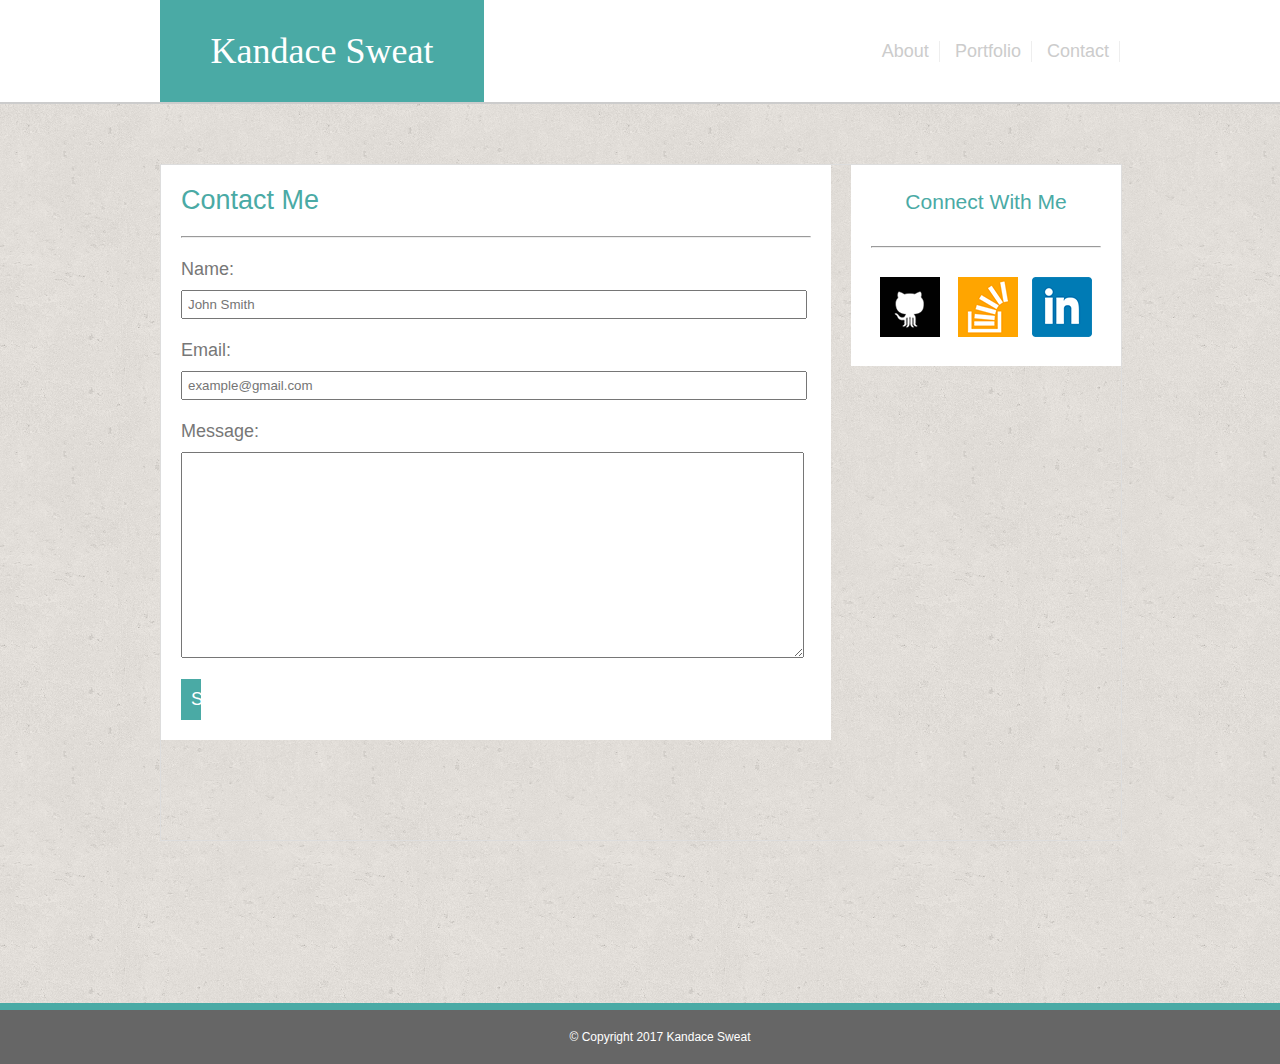
<file: contact.html>
<!--  -->

<!DOCTYPE html>
<html lang="en-us">

<head>
  <meta charset="UTF-8">
  <title>Kandace Sweat's Bio</title>

  <!-- path to css -->
  <link rel="stylesheet" type="text/css" href="assets/css/style.css">

</head>

<body>

    <!--header block -->
    <div class="header_block">
    <div id="wrapper">

      <header id="main_header">
        <h1>Kandace Sweat</h1>   
      </header>
    
      <!-- Navbar -->
      <nav> 
        <ul>
          <li><a href="index.html">About</a></li>
          <li><a href="portfolio.html">Portfolio</a></li>
          <li><a href="contact.html">Contact</a></li>
        </ul>
      </nav>
      </div>
    </div><!--/header_block-->



<div id="wrapper">


    <!--Main Content container-->
    <div id="content_container">
        <!-- section block 1 -->
        <section>
          <h2>Contact Me</h2>
          <br>
          <hr>
          <br>
         <form id="form">
         <label for="Name">Name:</label>
         <input type="text" id="name" placeholder="John Smith">

         <br>

         <label for="email">Email:</label>
         <input type="text" id="email" placeholder="example@gmail.com">

         <br>

         <label for="message">Message:</label>
         <textarea id="message"></textarea>

         <br>

         <input type="submit" id="submit">


         </form>

      </section>

      <aside>
          <h3> Connect With Me </h3>
          <hr id="social">
          <div class="social_icons">
            <!--Github-->
            <a href="https://github.com/klsweat">
              <div id="github"></div>
            </a>

            <a href="https://www.linkedin.com/in/kandacesweat">
              <div id="linkedin"></div>
            </a>

            <a href="http://stackoverflow.com/users/7425812/ksweat?tab=profile">
              <div id="stack"></div>
            </a>
          </div>
      </aside>

   

    </div><!--/content_container-->
    


  </div><!--/wrapper
   
  <!--footer-->
    <footer class="site-footer">
     © Copyright 2017 Kandace Sweat
    </footer>


</body>

</html>
</file>
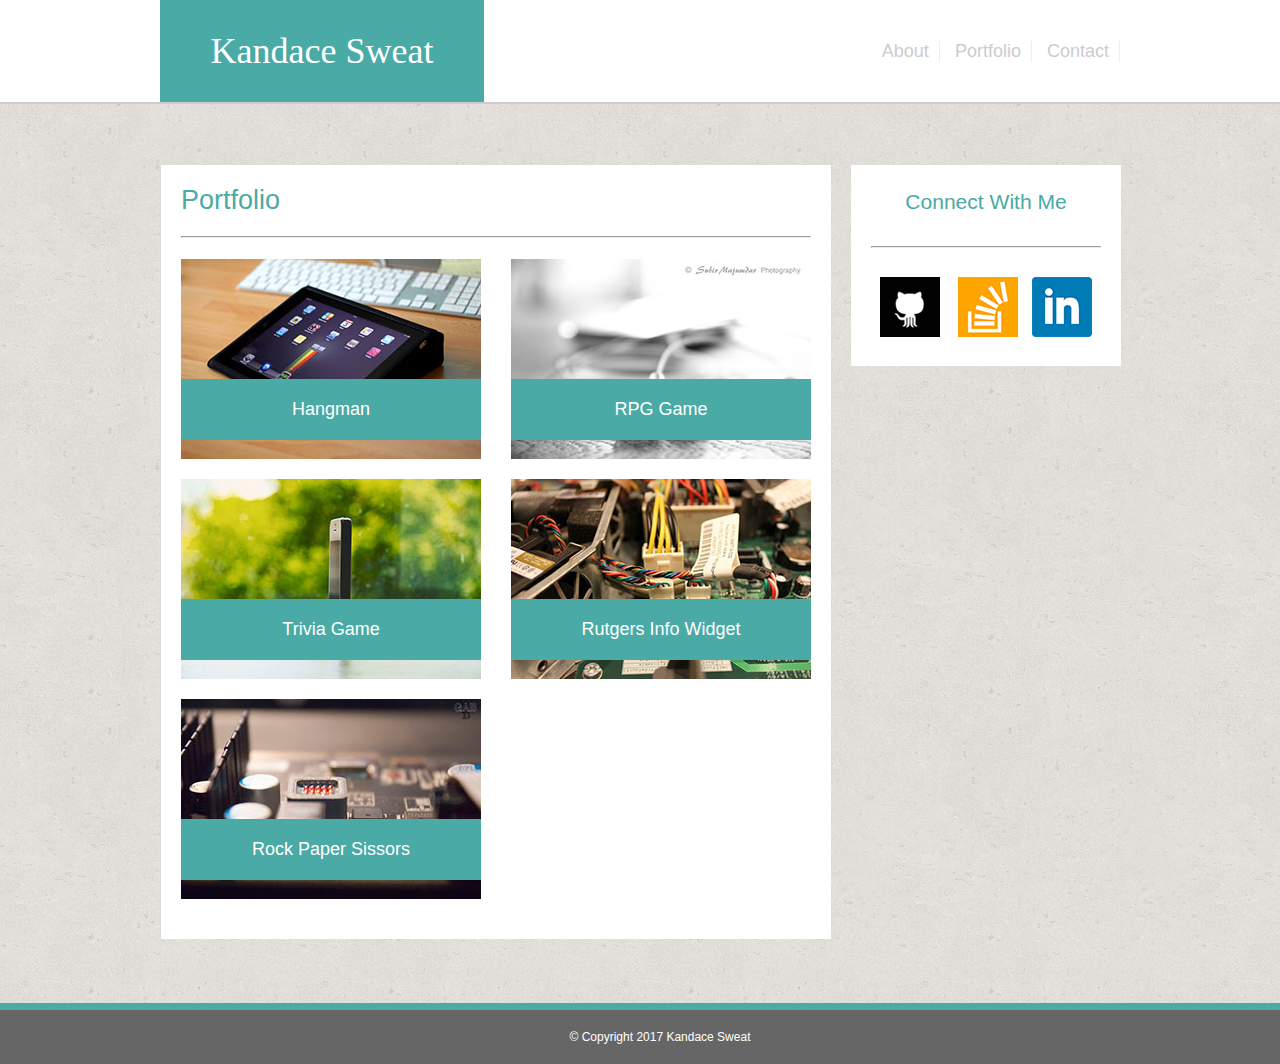
<file: portfolio.html>
<!--  -->

<!DOCTYPE html>
<html lang="en-us">

<head>
  <meta charset="UTF-8">
  <title>Kandace Sweat's Bio</title>

  <!-- path to css -->
  <link rel="stylesheet" type="text/css" href="assets/css/style.css">

</head>

<body>

    <!--header block -->
    <div class="header_block">
    <div id="wrapper">

      <header id="main_header">
        <h1>Kandace Sweat</h1>   
      </header>
    
      <!-- Navbar -->
      <nav> 
        <ul>
          <li><a href="index.html">About</a></li>
          <li><a href="portfolio.html">Portfolio</a></li>
          <li><a href="contact.html">Contact</a></li>
        </ul>
      </nav>
      </div>
    </div><!--/header_block-->



<div id="wrapper">


    <!--Main Content container-->
    <div id="content_container">
        <!-- section block 1 -->
        <section style="padding-bottom: 80px;">
          <h2>Portfolio</h2>
          <br>
          <hr>
          <br>

          <div class="portfolio_row_1">
            <div id="portfolio_1">
              <div class="portfolio_title">
                Hangman
              </div>
            </div>
            <div id="portfolio_2">
              <div class="portfolio_title">
                RPG Game
              </div>
            </div>
          </div><!--/portfolio-->

          <div class="portfolio_row_2">
            <div id="portfolio_3">
              <div class="portfolio_title">
                Trivia Game
              </div>
            </div>
            <div id="portfolio_4">
              <div class="portfolio_title">
                Rutgers Info Widget
              </div>
            </div>
          </div><!--/portfolio-->

          <div class="portfolio_row_3">
            <div id="portfolio_5">
              <div class="portfolio_title">
                Rock Paper Sissors
              </div>
            </div>
          </div><!--/portfolio-->

        </section>

      <aside>
          <h3> Connect With Me </h3>
          <hr id="social">
          <div class="social_icons">
            <!--Github-->
            <a href="https://github.com/klsweat">
              <div id="github"></div>
            </a>

            <a href="https://www.linkedin.com/in/kandacesweat">
              <div id="linkedin"></div>
            </a>

            <a href="http://stackoverflow.com/users/7425812/ksweat?tab=profile">
              <div id="stack"></div>
            </a>
          </div>
      </aside>

   

    </div><!--/content_container-->
    


  </div><!--/wrapper
   
  <!--footer-->
    <footer class="site-footer">
     © Copyright 2017 Kandace Sweat
    </footer>


</body>

</html>
</file>
<file: assets/css/style.css>
* {
  margin: 0;
}

html {
	height: 100%;
}

ul {
    list-style-type: none;
    margin: 0;
    padding: 0;
}

article {
	padding: 10px 10px 10px 0px;
}

li {
    display: inline-block;
    border-right: 1px solid #eee;
    color: #ccc;
    padding: 0px 10px 0px 10px;
    margin-top: 34px;

}

body {
	background: #fff;
	font-family: 'Arial', 'Helvetica Neue', Helvetica, sans-serif;
	font-size: 18px;
	width: 100%;
	color: #777777;
	background-image: url('../images/background.png');
	background-repeat: repeat;
	width: 100%;
	height: 100%;
	margin: 0 auto;
	font-weight: 200;
	overflow-x: hidden;
}

section {
	padding:20px 0px 20px 20px;
	float:left;
	width: 650px;
	text-align: center;
	color: #777;
	background-color: #ffffff;	
}

hr {
	margin-top: 30px;
	margin-right: 20px;
}

#social {
    margin: 32px 20px 0px 20px;
}

#main_header {
    background: #4aaaa5;
    padding: 30px 20px 30px 20px;
    color: #ffffff;
    text-align: center;
    float: left;
    border: #cccccc;
    font-family: 'Georgia', Times, Times New Roman, serif;
    width: 284px;
}

nav {
    background: #fff;
    color: #ccc;
    float: right;
    position: relative;
    top: 7px;
}

h1 {
	color: #fff;
	display: inline;
	font-weight: 200;
}

h2 {
	color: #4aaaa5;
	float:left;
	display: block;
	font-weight: 200;

}

h3 {
	color: #777;
	display: inline; 
	color: #4aaaa5;
	font-weight: 200;
}

aside{
    background: #fff;
    float: right;
    text-align: center;
    width: 270px;
    color: #777;
    height: 100%;
    padding: 25px 0px 29px 0px;
}

footer {
	clear: both;
	padding: 20px;
	background: #666666;
	text-align: center;
	color: #fff;
	width: 100%;
	border-top: 7px solid #4aaaa5;
	font-size: 12px;
	position: relative;
}


p {
	float: right;
    text-align: left;
    line-height: 26px;
    font-size: 16px;
    width: 100%;
    padding: 10px 0px 10px 0px;
}

a {
    color: #ccc;
    text-decoration: none;
}

img {
	float: left;
    margin: 0 23px 10px 0px;
}

label {
	display: block;
    float: left;
    text-align: left;
	padding-bottom: 10px;
}

form {
	margin-right: 33px;
}

input {
	display: block;
    clear: left;
    width: 100%;
    padding: 5px 0px 5px 5px;
}

#submit {
	background-color: #4aaaa5;
    color: #fff;
    padding: 10px;
    width: 10px;
    border: none;
    font-size: 18px;
}

#message {
	height: 200px;
    display: block;
    clear: both;
    width: 100%;
}

.header_block {
	width: 100%;
    border-bottom: 2px solid #ccc;
    background-color: #fff;
    overflow: auto;
    margin-bottom: 60px;
}

#wrapper {
	width: 960px;
	margin: 0 auto;
	min-height: 100%;
	/* equal to footer height */
  	margin-bottom: -61px; 
}

.wrapper:after {
  content: "";
  display: block;
}


.site-footer, .wrapper:after {
  padding: 20px; 
}

.site-footer {
}

/* Main Content */
#content_container {
	overflow:auto;
	width: 100%;
	border: 1px solid #dddddd; 
	padding-bottom: 100px;


}

#article_heading {
	background: #ebebeb;
	margin: 20px 20px 0 20px;
	padding: 10px;
}


#stack {
	background-image: url('../images/stackoverflow.png');
	width: 60px;
	height: 60px;
	background-repeat: no-repeat;
	float: left;
	padding-right: 5px;
}

#github {
	background-image: url('../images/github.png');
	width: 60px;
	height: 60px;
	background-repeat: no-repeat;
	float: left;
	padding-right: 18px;

}

#linkedin {
	background-image: url('../images/linked.png');
	width: 60px;
	height: 60px;
	background-repeat: no-repeat;
	float: right;
}

.portfolio_title {
	background: #4aaaa5;
	width:300px;
	color: #fff;
	padding: 20px 0px 20px 0px;
    top: 120px;
    position: absolute;
}

.social_icons {
	padding: 29px;
}

.portfolio_row_1 {
	padding-right:20px;
	position: relative;
}

.portfolio_row_2 {
	padding-right:20px;
	position: relative;
    top: 20px;
}

.portfolio_row_3 {
	padding-right:20px;
	position: relative;
    top: 40px;
}

#portfolio_1 {
	float: left;
	width: 300px;
    height: 200px;
    background-image: url('../images/portfolio_1.jpg');
	background-repeat: no-repeat;
}

#portfolio_2 {
	background: #000;
	float: right;
    width: 300px;
    height: 200px;
    background-image: url('../images/portfolio_2.jpg');
	background-repeat: no-repeat;

}

#portfolio_3 {
	background: #eee;
	float: left;
	width: 300px;
    height: 200px;
    background-image: url('../images/portfolio_3.jpg');
	background-repeat: no-repeat;
	position: relative;

}

#portfolio_4 {
	background: #eee;
	float: right;
    width: 300px;
    height: 200px;
    background-image: url('../images/portfolio_4.jpg');
	background-repeat: no-repeat;
	position: relative;

}

#portfolio_5 {
	background: #bbb;
	float: left;
    width: 300px;
    height: 200px;
    background-image: url('../images/portfolio_5.jpg');
	background-repeat: no-repeat;
	position: relative;
}
</file>
